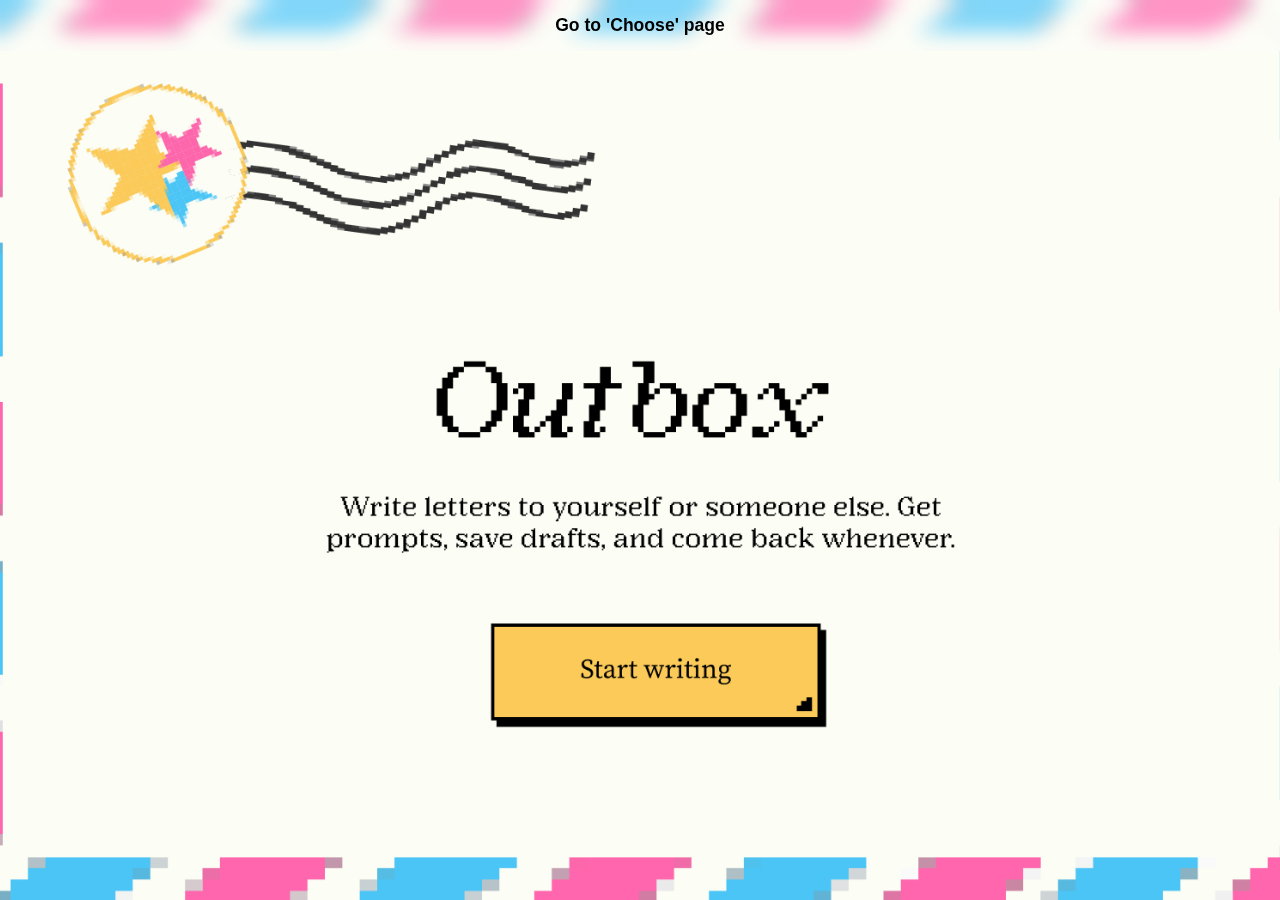
<file: index.html>
<!DOCTYPE html>
<html lang="en">
<head>
  <meta charset="UTF-8">
  <meta name="viewport" content="width=device-width, initial-scale=1.0">
  <title>Landing Page - Cursor</title>
  <link rel="stylesheet" href="style.css">
  <style>
    html, body {
      margin: 0;
      height: 100%;
      width: 100%;
      background-image: url('assets/outbox.png');
      background-size: cover;
      background-position: center;
      background-repeat: no-repeat;
      background-attachment: fixed;
      font-family: sans-serif;
    }

    header {
      position: fixed;
      top: 0;
      left: 0;
      width: 100%;
      padding: 15px 0;
      text-align: center;
      background: rgba(255, 255, 255, 0.3);
      backdrop-filter: blur(10px);
      z-index: 10;
    }

    header a {
      text-decoration: none;
      color: #000;
      font-weight: 600;
      font-size: 1.1em;
      transition: color 0.3s;
    }

    header a:hover {
      color: #0077ff;
    }

    img {
      position: absolute;
      pointer-events: none;
      width: 80px;
      height: 80px;
      user-select: none;
    }
  </style>
</head>
<body>

  <!-- Header with link -->
  <header>
    <a href="choose.html">Go to 'Choose' page</a>
  </header>

  <script src="https://cdnjs.cloudflare.com/ajax/libs/gsap/3.12.5/gsap.min.js"></script>
  <script>
    const assets = ['assets/iconstamp1.svg'];
    let lastDrop = 0;
    const dropDelay = 100;

    window.addEventListener("mousemove", e => {
      const now = Date.now();
      if (now - lastDrop > dropDelay) {
        dropAsset(e.clientX, e.clientY);
        lastDrop = now;
      }
    });

    function dropAsset(x, y) {
      const img = document.createElement("img");
      img.src = assets[Math.floor(Math.random() * assets.length)];
      img.style.left = x + "px";
      img.style.top = y + "px";
      document.body.appendChild(img);

      gsap.to(img, {
        duration: 2 + Math.random() * 1.5,
        y: window.innerHeight + 100,
        x: "+=" + ((Math.random() - 0.5) * 100),
        rotation: Math.random() * 360,
        opacity: 0,
        ease: "power2.inOut",
        onComplete: () => img.remove()
      });
    }
  </script>

</body>
</html>
</file>
<file: style.css>
body {
    display: flex;
    align-items: center;
    justify-content: center;
    min-height: 100vh;
    background-color: #FBFDF4;
    margin: 0;
    padding: 20px;
  }
  
  * {
    position: relative;
    box-sizing: border-box;
  }
  
  .image-content {
    width: 100%;
    max-width: 480px;
  }
  
  .image-container::before {
    float: left;
    padding-top: 56.25%;
    content: "";
  }
  
  .image-container::after {
    display: block;
    content: "";
    clear: both;
  }
  
  .images {
    width: 100%;
    height: 100%;
    position: absolute;
    display: grid;
    grid-template-columns: repeat(2, 1fr);
    grid-template-rows: 1fr auto auto; /* makes bottom rows smaller */
    grid-template-areas:
      "img-1 img-1"
      "img-1 img-1"
      "img-2 img-3";
    gap: 4px;
  }
  
  .product[data-grid="img-1"] {
    grid-area: img-1;
    align-self: end; /* pull big image closer to lower row */
  }
  
  
  .product {
    background-position: center;
    background-size: contain;
    height: auto;
    min-height: 210px;
    background-repeat: no-repeat;
    border: 1px dashed #fffce1;
    will-change: transform;
    transition: border-color 0.2s ease;
  }
  
  .product:hover {
    border-color: #fff;
  }
  
  .product[data-grid="img-1"] {
    grid-area: img-1;
    z-index: 1;
    cursor: default;
  }
  
  .product[data-grid="img-2"] {
    grid-area: img-2;
  }
  
  .product[data-grid="img-3"] {
    grid-area: img-3;
  }
  
  /* Image backgrounds */
  .product-1 {
    background-image: url("assets/icondream_1-8.png");
  }
  
  .product-2 {
    background-image: url("assets/iconAsset 18-8.png");
  }
  
  .product-3 {
    background-image: url("assets/iconAsset\ 19-8.png");
  }
  
  @media (max-width: 800px) {
    body {
      padding: 10px;
    }
    
    .image-content {
      max-width: 100%;
    }
  }
</file>
